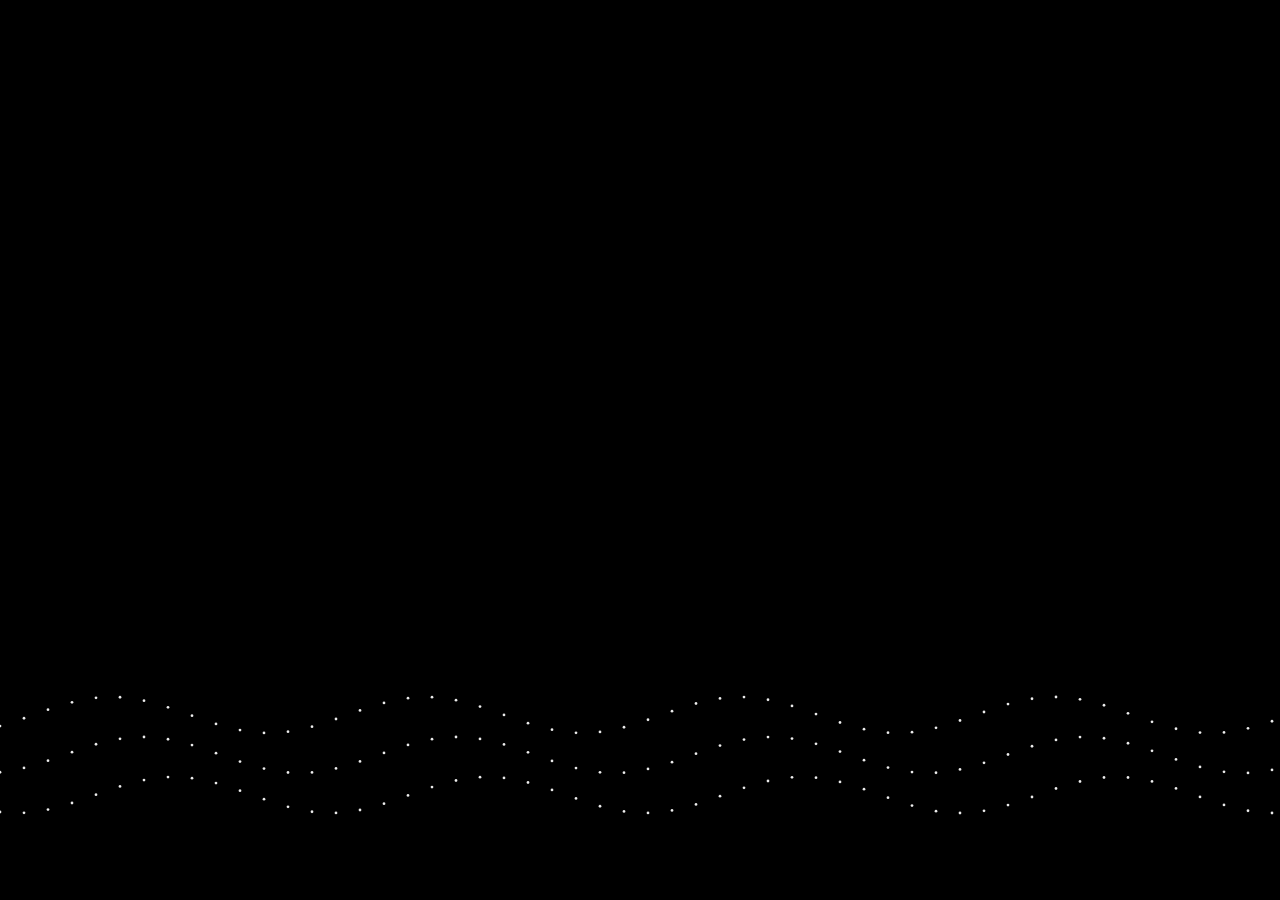
<file: 1index.html>
<!DOCTYPE html>
<html lang="en" data-theme="dark">
<head>
    <meta charset="UTF-8" />
    <title>Dot Waves Lake Test</title>
    <style>
        body {
          margin: 0;
          background: #000; /* dark background for contrast */
        }
        /* Dot Waves Canvas — holographic lake effect */
        #waveCanvas {
          position: fixed;
          bottom: 0;
          left: 0;
          width: 100vw;
          height: 50vh;       /* half the page height */
          z-index: 1;         /* above particle canvas if you add one */
          pointer-events: none;
          background: transparent;
        }
    </style>
</head>
<body>
<!-- Premium holographic dot waves lake -->
<canvas id="waveCanvas"></canvas>

<script>
    document.addEventListener("DOMContentLoaded", () => {
      const waveCanvas = document.getElementById("waveCanvas");
      const ctx = waveCanvas.getContext("2d");

      function resizeCanvas() {
        waveCanvas.width = window.innerWidth;
        waveCanvas.height = window.innerHeight * 0.5; // half page height
      }
      resizeCanvas();
      window.addEventListener("resize", resizeCanvas);

      let t = 0;
      let scrollSpeed = 0;
      let lastScrollY = window.scrollY;
      let mouseX = window.innerWidth / 2;

      // Track scroll speed
      window.addEventListener("scroll", () => {
        const dy = Math.abs(window.scrollY - lastScrollY);
        scrollSpeed = Math.min(40, dy);
        lastScrollY = window.scrollY;
      });

      // Track mouse position
      window.addEventListener("mousemove", (e) => {
        mouseX = e.clientX;
      });

      function drawDotWaves() {
        ctx.clearRect(0, 0, waveCanvas.width, waveCanvas.height);

        // Dark/light mode detection
        const theme = document.documentElement.getAttribute("data-theme");
        const baseColor = theme === "dark" ? "#ffffff" : "#000000";

        const spacing = 24;
        const baseAmplitude = 18;
        const frequency = 0.02;
        const dotRadius = 1.4;

        const amplitudeBoost = scrollSpeed * 0.5 + (mouseX / window.innerWidth) * 10;
        const amplitude = baseAmplitude + amplitudeBoost;

        const layers = [
          { offset: 40, speed: 0.04 },
          { offset: 80, speed: 0.03 },
          { offset: 120, speed: 0.02 }
        ];

        layers.forEach(({ offset, speed }) => {
          for (let x = 0; x < waveCanvas.width; x += spacing) {
            const y = waveCanvas.height / 2 + offset + Math.sin(x * frequency + t * speed) * amplitude;

            // Glow effect
            const glow = ctx.createRadialGradient(x, y, 0, x, y, dotRadius * 6);
            glow.addColorStop(0, baseColor);
            glow.addColorStop(1, theme === "dark" ? "rgba(255,255,255,0)" : "rgba(0,0,0,0)");
            ctx.fillStyle = glow;

            ctx.beginPath();
            ctx.arc(x, y, dotRadius, 0, Math.PI * 2);
            ctx.fill();
          }
        });

        scrollSpeed *= 0.9;
        t += 1;
        requestAnimationFrame(drawDotWaves);
      }

      drawDotWaves();
    });
</script>
</body>
</file>
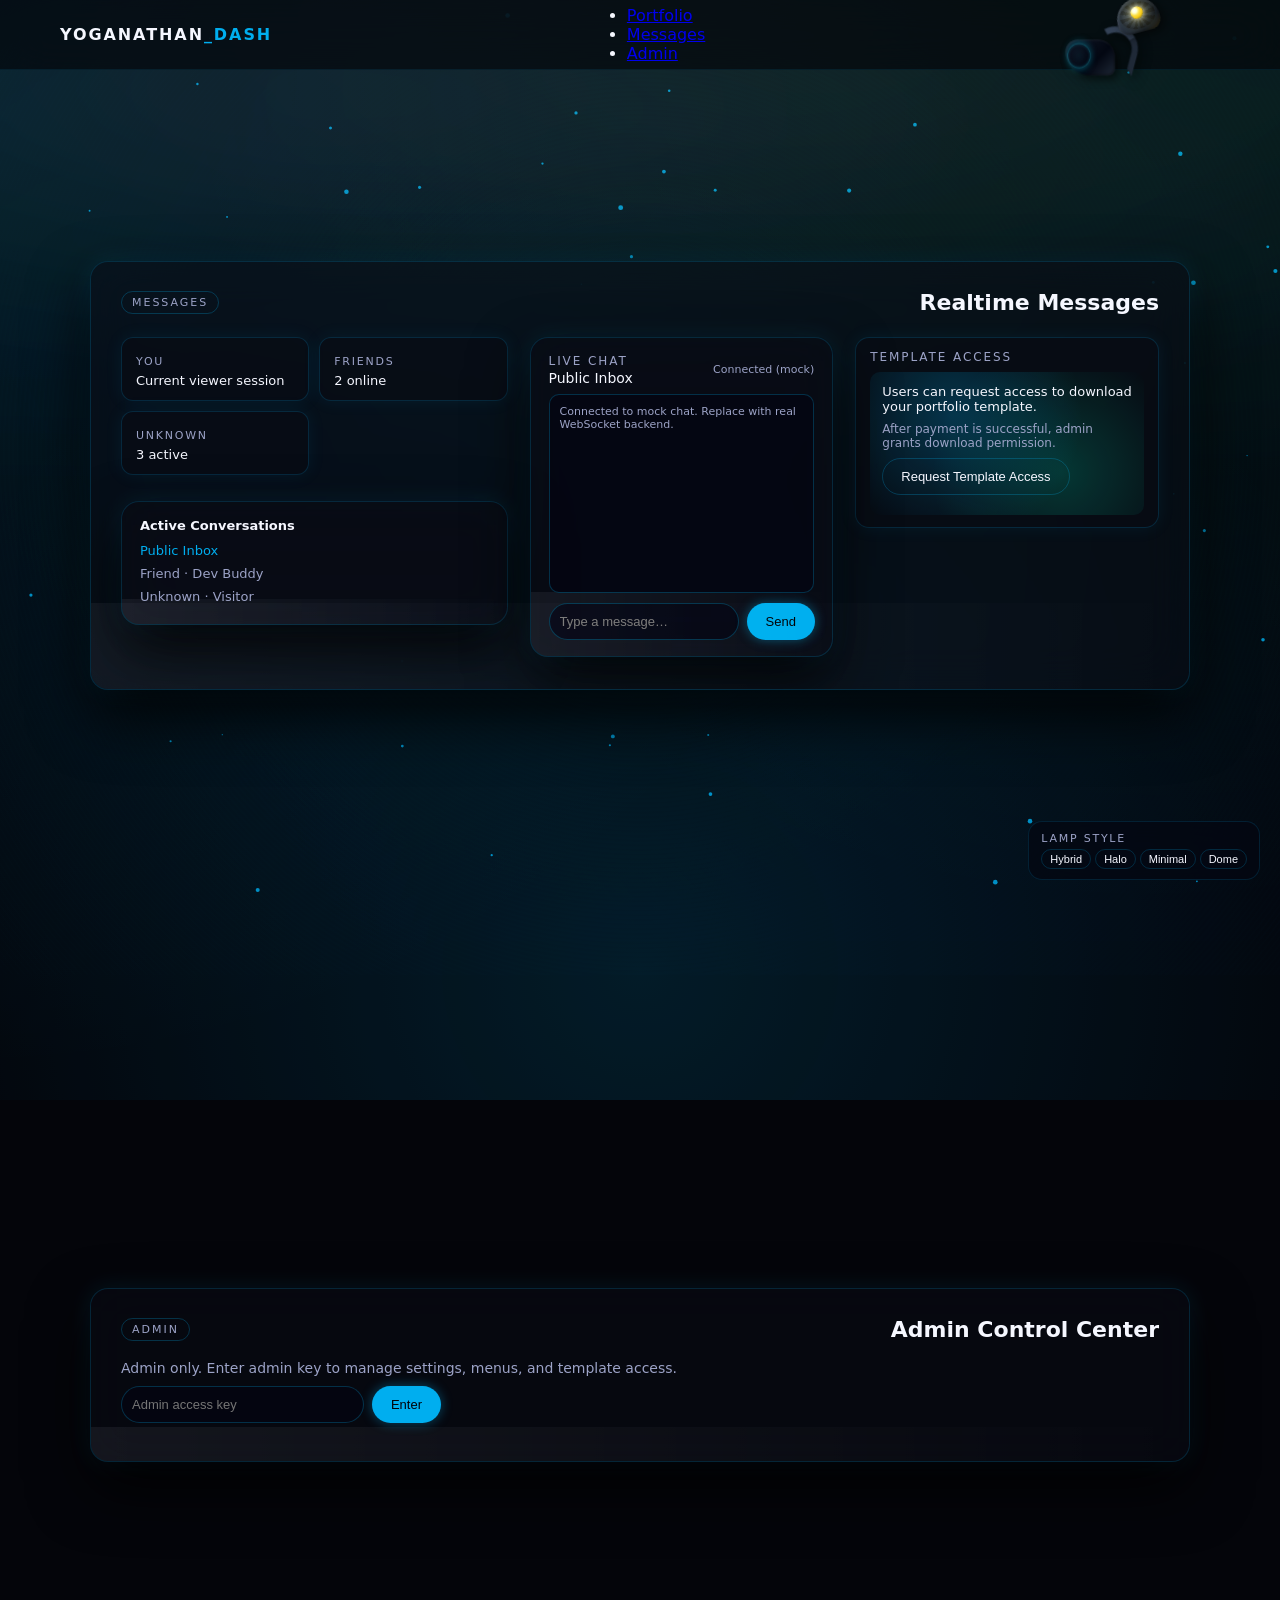
<file: dashboard.html>
<!DOCTYPE html>
<html lang="en" data-theme="dark" data-lamp-style="hybrid">
<head>
    <meta charset="UTF-8" />
    <title>Yoganathan | Dashboard</title>
    <link rel="stylesheet" href="style.css" />
</head>
<body>
<!-- Reuse background + water + particles -->
<canvas id="particle-canvas"></canvas>
<div class="bg-waves"></div>
<div class="water-surface water-surface-main"></div>
<div class="water-surface water-surface-deep"></div>
<div class="cursor-ripple"></div>

<!-- Top nav (simple) -->
<header class="top-nav">
    <div class="brand">YOGANATHAN<span>_DASH</span></div>
    <nav>
        <ul>
            <li><a href="index.html" class="nav-link" id="goPortfolio">Portfolio</a></li>
            <li><a href="#messages" class="nav-link active">Messages</a></li>
            <li><a href="#admin" class="nav-link">Admin</a></li>
        </ul>
    </nav>

    <!-- Same lamp theme toggle -->
    <div class="lamp-toggle" id="lampToggle">
        <div class="lamp-base"></div>
        <div class="lamp-neck"></div>
        <div class="lamp-head">
            <div class="lamp-bulb"></div>
            <div class="lamp-halo"></div>
        </div>
        <div class="lamp-light-cone"></div>
    </div>
</header>

<!-- Control dock reused -->
<div class="control-dock">
    <div class="control-group">
        <span class="control-label">Lamp Style</span>
        <div class="control-buttons">
            <button class="control-btn" data-style="hybrid">Hybrid</button>
            <button class="control-btn" data-style="halo">Halo</button>
            <button class="control-btn" data-style="minimal">Minimal</button>
            <button class="control-btn" data-style="dome">Dome</button>
        </div>
    </div>
</div>

<main>
    <!-- MESSAGES SECTION (user + friends + unknown) -->
    <section id="messages" class="section">
        <div class="panel section-panel">
            <div class="section-header">
                <div class="section-pill">MESSAGES</div>
                <h2>Realtime Messages</h2>
            </div>

            <div class="contact-layout">
                <!-- Left: conversations list -->
                <div class="contact-side">
                    <div class="contact-grid">
                        <div class="contact-item hover-tilt">
                            <span class="label">You</span>
                            <span class="value">Current viewer session</span>
                        </div>
                        <div class="contact-item hover-tilt">
                            <span class="label">Friends</span>
                            <span class="value" id="friendsCount">0 online</span>
                        </div>
                        <div class="contact-item hover-tilt">
                            <span class="label">Unknown</span>
                            <span class="value" id="unknownCount">0 active</span>
                        </div>
                    </div>

                    <div class="panel small" style="margin-top:12px;">
                        <h3>Active Conversations</h3>
                        <ul id="conversationList" style="margin-top:6px;font-size:13px;color:var(--text-muted);list-style:none;"></ul>
                    </div>
                </div>

                <!-- Center: chat window -->
                <div class="panel" style="padding:16px 18px; display:flex; flex-direction:column; min-height:320px;">
                    <div style="display:flex; justify-content:space-between; align-items:center; margin-bottom:8px;">
                        <div>
                            <div style="font-size:12px; text-transform:uppercase; letter-spacing:0.16em; color:var(--text-muted);">
                                Live Chat
                            </div>
                            <div id="chatTargetLabel" style="font-size:14px; margin-top:2px;">
                                Public Inbox
                            </div>
                        </div>
                        <div style="font-size:11px; color:var(--text-muted);" id="connectionStatus">
                            Connecting…
                        </div>
                    </div>

                    <div id="chatMessages" style="
              flex:1;
              border-radius:10px;
              border:1px solid rgba(0,174,239,0.25);
              padding:10px;
              overflow-y:auto;
              font-size:13px;
              background:rgba(5,7,18,0.7);
            ">
                        <!-- messages injected here -->
                    </div>

                    <form id="chatForm" style="display:flex; gap:8px; margin-top:10px;">
                        <input
                                type="text"
                                id="chatInput"
                                placeholder="Type a message…"
                                style="
                  flex:1;
                  padding:8px 10px;
                  border-radius:999px;
                  border:1px solid rgba(0,174,239,0.25);
                  background:rgba(5,7,18,0.7);
                  color:var(--text-main);
                  font-size:13px;
                  outline:none;
                "
                        />
                        <button type="submit" class="btn primary" style="white-space:nowrap;">Send</button>
                    </form>
                </div>

                <!-- Right: template access info -->
                <div class="map-panel hover-tilt">
                    <div class="map-header">Template Access</div>
                    <div class="map-body" style="flex-direction:column; align-items:flex-start; padding:12px;">
                        <div style="font-size:13px; margin-bottom:8px;">
                            Users can request access to download your portfolio template.
                        </div>
                        <div style="font-size:12px; color:var(--text-muted); margin-bottom:8px;">
                            After payment is successful, admin grants download permission.
                        </div>
                        <button class="btn ghost" id="requestTemplateBtn">
                            Request Template Access
                        </button>
                        <div id="templateRequestStatus" style="margin-top:8px; font-size:12px; color:var(--text-muted);"></div>
                    </div>
                </div>
            </div>
        </div>
    </section>

    <!-- ADMIN SECTION (separate, you only) -->
    <section id="admin" class="section">
        <div class="panel section-panel">
            <div class="section-header">
                <div class="section-pill">ADMIN</div>
                <h2>Admin Control Center</h2>
            </div>

            <!-- Simple admin login gate (frontend only, backend must verify) -->
            <div id="adminLoginView">
                <p style="font-size:14px; color:var(--text-muted); margin-bottom:10px;">
                    Admin only. Enter admin key to manage settings, menus, and template access.
                </p>
                <form id="adminLoginForm" style="display:flex; gap:8px; max-width:320px;">
                    <input
                            type="password"
                            id="adminKey"
                            placeholder="Admin access key"
                            style="
                flex:1;
                padding:8px 10px;
                border-radius:999px;
                border:1px solid rgba(0,174,239,0.25);
                background:rgba(5,7,18,0.7);
                color:var(--text-main);
                font-size:13px;
                outline:none;
              "
                    />
                    <button type="submit" class="btn primary">Enter</button>
                </form>
                <div id="adminLoginError" style="margin-top:6px; font-size:12px; color:#f97373;"></div>
            </div>

            <!-- Admin dashboard (hidden until login) -->
            <div id="adminDashboard" style="display:none; margin-top:18px;">
                <div class="resume-grid">
                    <!-- Site style + menu control -->
                    <div class="resume-card">
                        <h3>Site Style & Menus</h3>
                        <p style="font-size:13px; color:var(--text-muted);">
                            Control theme, default lamp style, and main menu visibility.
                        </p>
                        <div style="margin-top:8px; font-size:13px;">
                            <label>
                                <input type="checkbox" id="toggleWaterEffects" />
                                Enable water surface effects
                            </label>
                        </div>
                        <div style="margin-top:8px; font-size:13px;">
                            <label for="defaultLampSelect">Default lamp style:</label>
                            <select id="defaultLampSelect" style="margin-left:4px; font-size:13px;">
                                <option value="hybrid">Hybrid</option>
                                <option value="halo">Halo</option>
                                <option value="minimal">Minimal</option>
                                <option value="dome">Dome</option>
                            </select>
                        </div>
                        <div style="margin-top:10px; font-size:12px; color:var(--text-muted);">
                            These settings should be saved via backend API and applied on all pages.
                        </div>
                    </div>

                    <!-- Template access approvals -->
                    <div class="resume-card">
                        <h3>Template Access Requests</h3>
                        <p style="font-size:13px; color:var(--text-muted);">
                            Approve or deny template download after payment confirmation.
                        </p>
                        <ul id="templateRequestsList" style="margin-top:8px; font-size:13px; list-style:none; padding-left:0;">
                            <!-- Requests injected here -->
                        </ul>
                    </div>

                    <!-- Connections overview -->
                    <div class="resume-card">
                        <h3>Connections</h3>
                        <p style="font-size:13px; color:var(--text-muted);">
                            Overview of friends, unknown users, and active sessions.
                        </p>
                        <div style="margin-top:8px; font-size:13px;">
                            <div>Friends online: <span id="adminFriendsOnline">0</span></div>
                            <div>Unknown active: <span id="adminUnknownActive">0</span></div>
                            <div>Total users: <span id="adminTotalUsers">0</span></div>
                        </div>
                    </div>

                    <!-- Messages monitor -->
                    <div class="resume-card">
                        <h3>Live Message Monitor</h3>
                        <p style="font-size:13px; color:var(--text-muted);">
                            View incoming messages in realtime (read-only view).
                        </p>
                        <div id="adminMessagesMonitor" style="
                margin-top:8px;
                max-height:200px;
                overflow-y:auto;
                font-size:12px;
                border-radius:10px;
                border:1px solid rgba(0,174,239,0.25);
                padding:8px;
                background:rgba(5,7,18,0.7);
              "></div>
                    </div>
                </div>
            </div>
        </div>
    </section>
</main>

<script src="script.js"></script>
<script src="dashboard.js"></script>
</body>
</html>
</file>
<file: style.css>
* {
  margin: 0;
  padding: 0;
  box-sizing: border-box;
}

/* THEME VARIABLES (dark/light) */
:root {
  --bg: #04050a;
  --panel: rgba(10, 12, 20, 0.55);
  --border: rgba(0, 174, 239, 0.18);
  --accent: #00aeef;
  --accent-soft: #7fd8ff;
  --text-main: #f5f7ff;
  --text-muted: #9ca3c7;
  --shadow-soft: 0 25px 60px rgba(0, 0, 0, 0.85);
  --wave1: rgba(0, 174, 239, 0.18);
  --wave2: rgba(0, 255, 200, 0.12);
  --particle-color: rgba(0, 174, 239, 0.8);
  --reflect-intensity: 0.25;
  --reflect-angle: 0deg;
}

html[data-theme="light"] {
  --bg: #f4f6fb;
  --panel: rgba(255, 255, 255, 0.8);
  --border: rgba(0, 0, 0, 0.06);
  --accent: #0077cc;
  --accent-soft: #4fa8ff;
  --text-main: #111827;
  --text-muted: #4b5563;
  --shadow-soft: 0 18px 40px rgba(15, 23, 42, 0.18);
  --wave1: rgba(79, 172, 254, 0.25);
  --wave2: rgba(196, 224, 255, 0.4);
  --particle-color: rgba(0, 119, 204, 0.5);
  --reflect-intensity: 0.18;
}

body {
  font-family: system-ui, -apple-system, BlinkMacSystemFont, "Segoe UI", sans-serif;
  background: var(--bg);
  color: var(--text-main);
  min-height: 100vh;
  overflow-x: hidden;
  position: relative;
  scroll-behavior: smooth;
  cursor: pointer;
}

a, button, input, textarea, .panel, .project-card, .resume-card {
  cursor: auto;
}

/* =========================================
   CINEMATIC TOP CLOUDS / FOG
   ========================================= */
body::before, body::after {
  content: "";
  position: fixed;
  top: -15%;
  left: -20%;
  width: 140%;
  height: 60%;
  pointer-events: none;
  z-index: -2;
  filter: blur(60px);
  opacity: 0.65;
  mix-blend-mode: screen;
}

body::before {
  background:
    radial-gradient(ellipse at 30% 40%, rgba(255, 255, 255, 0.07) 0%, transparent 50%),
    radial-gradient(ellipse at 70% 60%, rgba(127, 216, 255, 0.04) 0%, transparent 60%);
  animation: cloudDrift Cinematic 80s ease-in-out infinite alternate;
}

body::after {
  background:
    radial-gradient(ellipse at 60% 30%, rgba(255, 255, 255, 0.05) 0%, transparent 55%),
    radial-gradient(ellipse at 20% 70%, rgba(0, 174, 239, 0.03) 0%, transparent 65%);
  animation: cloudDrift Cinematic 110s ease-in-out infinite alternate-reverse;
}

@keyframes cloudDrift Cinematic {
  0% { transform: translateX(0) translateY(0) scale(1); }
  50% { transform: translateX(-3%) translateY(2%) scale(1.05); }
  100% { transform: translateX(2%) translateY(-1%) scale(1); }
}

html[data-theme="light"] body::before,
html[data-theme="light"] body::after {
  opacity: 1.2;
  mix-blend-mode: normal;
  filter: blur(50px);
  background:
    radial-gradient(ellipse at center, rgba(255, 255, 255, 0.6) 0%, transparent 60%);
}

/* PARTICLE CANVAS */
#particle-canvas, #particlesCanvas {
  position: fixed;
  inset: 0;
  z-index: -4;
}

#particlesCanvas {
  z-index: -3;
}

/* GRADIENT WAVES - Ultra Slow Nature Cinematic Speed */
.bg-waves {
  position: fixed;
  inset: -200px;
  background:
    radial-gradient(circle at 10% 20%, var(--wave1), transparent 55%),
    radial-gradient(circle at 80% 10%, var(--wave2), transparent 55%),
    radial-gradient(circle at 50% 90%, var(--wave1), transparent 55%);
  opacity: 0.75;
  pointer-events: none;
  z-index: -4;
  animation: wavesMove 58s cubic-bezier(0.3, 0.1, 0.3, 1) infinite alternate;
}

@keyframes wavesMove {
  0% { transform: translate3d(0, 0, 0) scale(1) rotate(0deg); }
  100% { transform: translate3d(-30px, 15px, 0) scale(1.05) rotate(2deg); }
}

#waveCanvas {
  position: fixed;
  top: 0;
  left: 0;
  width: 100%;
  height: 100%;
  z-index: -2;
  pointer-events: none;
}

/* WATER SURFACE LAYERS */
.water-surface {
  position: fixed;
  inset: 0;
  pointer-events: none;
  mix-blend-mode: soft-light;
}

.water-surface-main {
  z-index: -3;
  background:
    radial-gradient(circle at 20% 10%, rgba(255, 255, 255, 0.04), transparent 60%),
    radial-gradient(circle at 80% 90%, rgba(0, 174, 239, 0.12), transparent 60%),
    repeating-radial-gradient(circle at 50% 50%, rgba(255, 255, 255, 0.05), rgba(255, 255, 255, 0.05) 1px, transparent 2px, transparent 4px);
  opacity: 0.4;
}

.water-surface-deep {
  z-index: -2;
  background:
    radial-gradient(circle at 30% 30%, rgba(0, 255, 200, 0.15), transparent 65%),
    radial-gradient(circle at 70% 70%, rgba(0, 174, 239, 0.18), transparent 65%);
  opacity: 0.2;
}

/* CURSOR RIPPLE */
.cursor-ripple {
  position: fixed;
  inset: 0;
  pointer-events: none;
  z-index: -1;
  background: radial-gradient(circle at var(--ripple-x, 50%) var(--ripple-y, 50%), rgba(255, 255, 255, 0.15), transparent 55%);
  opacity: 0;
  transition: opacity 0.4s ease;
}

.cursor {
  position: fixed;
  width: 18px;
  height: 18px;
  border-radius: 50%;
  background: var(--accent);
  pointer-events: none;
  mix-blend-mode: difference;
  z-index: 999;
  transform: translate(-50%, -50%);
  transition: transform .08s linear;
}

/* NAV */
.top-nav {
  position: fixed;
  top: 0;
  left: 0;
  right: 0;
  height: 70px;
  padding: 0 60px;
  display: flex;
  align-items: center;
  justify-content: space-between;
  background: rgba(4, 5, 10, 0.65);
  backdrop-filter: blur(24px);
  border-bottom: 1px solid rgba(0, 174, 239, 0.1);
  z-index: 100;
  transition: opacity 0.8s cubic-bezier(0.4, 0, 0.2, 1);
}

html[data-theme="light"] .top-nav {
  background: rgba(244, 246, 251, 0.85);
  border-bottom-color: rgba(0, 0, 0, 0.05);
}

.brand {
  font-weight: 600;
  letter-spacing: 0.12em;
  font-size: 16px;
  text-transform: uppercase;
}

.brand span { color: var(--accent); }

.nav-center {
  position: absolute;
  left: 50%;
  transform: translateX(-50%);
}

.nav-center ul {
  display: flex;
  gap: 28px;
  list-style: none;
  position: relative;
}

.nav-center a {
  text-decoration: none;
  font-size: 14px;
  color: var(--text-muted);
  padding: 6px 2px;
  position: relative;
  transition: .25s;
}

.nav-center a:hover { color: var(--text-main); }
.nav-center a.active { color: var(--accent); }

.nav-indicator {
  position: absolute;
  bottom: -4px;
  height: 2px;
  width: 40px;
  background: var(--accent);
  border-radius: 4px;
  transition: left .45s cubic-bezier(0.16, 1, 0.3, 1), width .45s cubic-bezier(0.16, 1, 0.3, 1);
}

/* CONTROL DOCK */
.control-dock {
  position: fixed;
  right: 20px;
  bottom: 20px;
  z-index: 90;
  display: flex;
  flex-direction: column;
  gap: 8px;
  padding: 10px 12px;
  border-radius: 14px;
  background: rgba(5, 7, 18, 0.75);
  border: 1px solid rgba(0, 174, 239, 0.15);
  backdrop-filter: blur(24px);
  font-size: 11px;
  transition: opacity 0.8s cubic-bezier(0.4, 0, 0.2, 1);
}

html[data-theme="light"] .control-dock {
  background: rgba(244, 246, 251, 0.85);
  border-color: rgba(0, 0, 0, 0.06);
}

.control-group { display: flex; flex-direction: column; gap: 4px; }
.control-label { text-transform: uppercase; letter-spacing: 0.16em; color: var(--text-muted); }
.control-buttons { display: flex; flex-wrap: wrap; gap: 4px; }

.control-btn {
  border-radius: 999px;
  border: 1px solid rgba(0, 174, 239, 0.2);
  background: transparent;
  color: var(--text-main);
  padding: 3px 8px;
  font-size: 11px;
  cursor: pointer;
  transition: 0.25s ease;
}

html[data-theme="light"] .control-btn { border-color: rgba(0, 0, 0, 0.08); }
.control-btn:hover { border-color: var(--accent); color: var(--accent); }
.control-btn.active { background: var(--accent); color: #020308; border-color: transparent; }

/* =========================================
   UNIVERSAL LAMP CONTAINER
   ========================================= */
.lamp-toggle {
  position: relative;
  width: 110px;
  height: 90px;
  cursor: pointer;
  display: flex;
  align-items: flex-end;
  justify-content: flex-start;
  transform: scale(0.9);
  margin-right: 50px; /* Shifted left */
}

/* Universal transition smoothing for morphing between styles */
.lamp-base, .lamp-neck, .lamp-head, .lamp-bulb, .lamp-halo, .lamp-light-cone {
  transition: all 0.75s cubic-bezier(0.25, 1, 0.3, 1);
}

/* =========================================
   STYLE 1: HYBRID (Sci-Fi Pod Default)
   ========================================= */
.lamp-base {
  position: absolute;
  bottom: 0; left: 0;
  width: 55px; height: 40px;
  border-radius: 18px 25px 10px 35px;
  background: linear-gradient(135deg, #111827 0%, #030712 60%, #1f2937 100%);
  box-shadow: inset 1px 1px 3px rgba(255,255,255,0.1), inset -1px -1px 3px rgba(0,0,0,0.5), 4px 4px 10px rgba(0,0,0,0.6);
  z-index: 5;
}
.lamp-base::before {
  content: ""; position: absolute; top: 4px; left: -2px; width: 32px; height: 26px; border-radius: 50%;
  border: 1px solid rgba(34, 211, 238, 0.3); background: radial-gradient(circle, rgba(34, 211, 238, 0.05) 0%, transparent 60%);
  box-shadow: 0 0 10px rgba(6, 182, 212, 0.5), inset 0 0 4px rgba(6, 182, 212, 0.3); transform: rotateY(40deg); opacity: 1; transition: 0.5s;
}
.lamp-neck {
  position: absolute; bottom: 12px; left: 25px; width: 50px; height: 50px; border-radius: 50px 50px 0 0;
  border: 7px solid #334155; border-color: #334155 #1f2937 transparent transparent;
  transform-origin: bottom left; transform: rotate(15deg); filter: drop-shadow(4px 4px 6px rgba(0,0,0,0.6)); z-index: 4; background: transparent;
}
.lamp-head {
  position: absolute; bottom: 48px; left: 56px; width: 48px; height: 38px;
  background: linear-gradient(135deg, #334155 0%, #1f2937 60%, #030712 100%); border-radius: 40px 40px 20px 20px;
  box-shadow: inset 1px 1px 3px rgba(255,255,255,0.1), inset -1px -1px 3px rgba(0,0,0,0.5), 4px 4px 12px rgba(0,0,0,0.6);
  z-index: 6; transform: rotate(-15deg); display: flex; justify-content: center; align-items: flex-start; padding-top: 4px; overflow: hidden;
  border-bottom: none;
}
.lamp-head::before {
  content: ""; position: absolute; top: 4px; width: 40px; height: 30px; border-radius: 50%;
  background: radial-gradient(ellipse at center, rgba(253, 224, 71, 1) 0%, rgba(250, 204, 21, 0.7) 30%, transparent 70%);
  box-shadow: inset 0 0 10px rgba(0,0,0,0.8); background-image: repeating-conic-gradient(from 0deg, rgba(255,255,255,0.4) 0deg 15deg, transparent 15deg 30deg);
  mix-blend-mode: overlay; opacity: 1; transition: 0.5s;
}
.lamp-bulb {
  position: relative; top: 5px; width: 14px; height: 14px; border-radius: 50%; left: 0;
  background: radial-gradient(circle at 35% 30%, #ffffff 0%, #ffffd2 20%, #fde047 40%, #facc15 60%, rgba(250,204,21,0.5) 80%, rgba(0,0,0,0.1) 100%);
  box-shadow: 0 0 6px rgba(255,255,220,1), 0 0 18px rgba(250,204,21,0.8), 0 0 40px rgba(250,204,21,0.4); z-index: 20;
  animation: bulbGlowSciFi 4s cubic-bezier(0.4, 0, 0.2, 1) infinite;
}
.lamp-halo {
  position: absolute; width: 60px; height: 60px; border-radius: 50%;
  background: radial-gradient(circle, rgba(250,204,21,0.25) 0%, transparent 70%); mix-blend-mode: screen; pointer-events: none; z-index: 25;
  top: 50%; left: 50%; transform: translate(-50%, -50%); opacity: 0;
}
.lamp-light-cone {
  position: absolute; bottom: -60px; left: 10px; width: 160px; height: 160px;
  background: radial-gradient(ellipse at top, rgba(250, 204, 21, 0.15), transparent 65%); transform: rotate(-15deg);
  pointer-events: none; filter: blur(8px); z-index: 1; opacity: 0; mix-blend-mode: screen;
}
.lamp-toggle.active .lamp-halo, .lamp-toggle.active .lamp-light-cone { opacity: 1; }

@keyframes bulbGlowSciFi {
  0%, 100% { box-shadow: 0 0 6px rgba(255,255,220,1), 0 0 18px rgba(250,204,21,0.8), 0 0 40px rgba(250,204,21,0.4); }
  50% { box-shadow: 0 0 12px rgba(255,255,255,1), 0 0 25px rgba(250,204,21,1), 0 0 60px rgba(250,204,21,0.6), 0 0 100px rgba(250,204,21,0.2); }
}

/* Interactions */
.lamp-toggle.lamp-anim .lamp-neck { animation: neckBounceSciFi 0.6s cubic-bezier(0.175, 0.885, 0.32, 1.275); }
.lamp-toggle.lamp-anim .lamp-head { animation: headTiltSciFi 0.6s cubic-bezier(0.175, 0.885, 0.32, 1.275); }
.lamp-toggle:hover .lamp-head { transform: rotate(-28deg); }

@keyframes neckBounceSciFi { 0% { transform: rotate(15deg); } 40% { transform: rotate(22deg); } 75% { transform: rotate(13deg); } 100% { transform: rotate(15deg); } }
@keyframes headTiltSciFi { 0% { transform: rotate(-15deg); } 40% { transform: rotate(-5deg); } 75% { transform: rotate(-22deg); } 100% { transform: rotate(-15deg); } }


/* =========================================
   STYLE 2: HALO (Ethereal Floating Ring)
   ========================================= */
html[data-lamp-style="halo"] .lamp-base { opacity: 0; transform: translateY(20px) scale(0.5); }
html[data-lamp-style="halo"] .lamp-base::before { opacity: 0; }
html[data-lamp-style="halo"] .lamp-neck { opacity: 0; transform: translateY(20px); }
html[data-lamp-style="halo"] .lamp-head {
  width: 70px; height: 20px;
  background: transparent;
  border: 3px solid rgba(255, 255, 255, 0.9);
  border-radius: 50%;
  transform: rotateX(65deg) translateY(-80px) translateX(-20px);
  box-shadow: 0 0 25px #0ea5e9, inset 0 0 20px #0ea5e9;
  left: 30px; bottom: 40px;
  animation: floatHalo 4s ease-in-out infinite;
  padding: 0;
}
html[data-lamp-style="halo"] .lamp-head::before { opacity: 0; }
html[data-lamp-style="halo"] .lamp-bulb { opacity: 0; }
html[data-lamp-style="halo"] .lamp-halo {
  background: radial-gradient(circle, rgba(14, 165, 233, 0.4) 0%, transparent 70%);
  width: 120px; height: 120px; transform: translate(-40%, -100%) rotateX(60deg);
}
html[data-lamp-style="halo"] .lamp-light-cone {
  width: 250px; height: 250px; left: -60px; bottom: -120px;
  background: radial-gradient(ellipse at top, rgba(14, 165, 233, 0.25), transparent 60%);
  transform: rotate(0deg); filter: blur(12px);
}
@keyframes floatHalo {
  0%, 100% { transform: rotateX(65deg) translateY(-80px) translateX(-20px); }
  50% { transform: rotateX(65deg) translateY(-90px) translateX(-20px); box-shadow: 0 0 35px #38bdf8, inset 0 0 25px #38bdf8; }
}


/* =========================================
   STYLE 3: MINIMAL (Zen Arc / Laser)
   ========================================= */
html[data-lamp-style="minimal"] .lamp-base { opacity: 0; transform: scale(0.1); }
html[data-lamp-style="minimal"] .lamp-base::before { opacity: 0; }
html[data-lamp-style="minimal"] .lamp-neck {
  width: 90px; height: 90px;
  border-width: 2px;
  border-color: #9ca3af transparent transparent transparent;
  border-radius: 50%;
  transform: rotate(-45deg);
  left: 0px; bottom: 0px;
  filter: none;
}
html[data-lamp-style="minimal"] .lamp-head {
  width: 30px; height: 4px;
  background: #e2e8f0;
  border-radius: 4px;
  transform: rotate(-25deg);
  left: 70px; bottom: 70px;
  box-shadow: 0 0 10px rgba(255,255,255,0.2);
  padding: 0; align-items: flex-end;
}
html[data-lamp-style="minimal"] .lamp-head::before { opacity: 0; }
html[data-lamp-style="minimal"] .lamp-bulb {
  width: 8px; height: 2px;
  background: #ffffff;
  border-radius: 0; top: 0; left: 0;
  box-shadow: 0 5px 20px rgba(255,255,255,1);
  animation: none;
}
html[data-lamp-style="minimal"] .lamp-halo { opacity: 0; }
html[data-lamp-style="minimal"] .lamp-light-cone {
  width: 40px; height: 200px;
  background: linear-gradient(to bottom, rgba(255,255,255,0.15), transparent);
  transform: rotate(-25deg) skewX(-5deg);
  left: 65px; bottom: -110px;
  filter: blur(3px);
}


/* =========================================
   STYLE 4: DOME (Heavy Retro-Industrial)
   ========================================= */
html[data-lamp-style="dome"] .lamp-base {
  width: 50px; height: 14px;
  background: #475569;
  border-radius: 6px 6px 0 0;
  box-shadow: inset 0 2px 4px rgba(255,255,255,0.1), 0 4px 8px rgba(0,0,0,0.8);
  transform: none; left: 10px; bottom: 0;
}
html[data-lamp-style="dome"] .lamp-base::before { opacity: 0; }
html[data-lamp-style="dome"] .lamp-neck {
  width: 14px; height: 50px;
  background: linear-gradient(to right, #64748b, #334155, #64748b);
  border: none; border-radius: 2px;
  transform: rotate(-10deg); left: 30px; bottom: 12px; filter: none;
}
html[data-lamp-style="dome"] .lamp-head {
  width: 65px; height: 40px;
  background: linear-gradient(135deg, #475569 0%, #1e293b 100%);
  border-radius: 35px 35px 4px 4px;
  border-bottom: 5px solid #fbbf24;
  left: 12px; bottom: 50px; transform: rotate(-10deg);
  box-shadow: 0 5px 15px rgba(0,0,0,0.8); padding: 0;
}
html[data-lamp-style="dome"] .lamp-head::before { opacity: 0; }
html[data-lamp-style="dome"] .lamp-bulb {
  width: 24px; height: 24px;
  background: #fde047; border-radius: 50%;
  box-shadow: 0 0 30px #f59e0b, 0 0 60px #d97706;
  top: 18px; left: 0px;
  animation: none;
}
html[data-lamp-style="dome"] .lamp-halo {
  background: radial-gradient(circle, rgba(245, 158, 11, 0.4) 0%, transparent 70%);
  width: 80px; height: 80px; top: 60%; left: 35%;
}
html[data-lamp-style="dome"] .lamp-light-cone {
  width: 200px; height: 180px; left: -45px; bottom: -100px;
  background: radial-gradient(ellipse at top, rgba(245, 158, 11, 0.35), transparent 60%);
  transform: rotate(-10deg); filter: blur(6px);
}

/* =========================================
   LAYOUT & REMAINING UI (Untouched)
   ========================================= */

.section {
  min-height: 100vh;
  padding: 110px 60px 60px;
  display: flex;
  align-items: center;
  justify-content: center;
}

.panel {
  position: relative;
  background: var(--panel);
  border-radius: 18px;
  border: 1px solid var(--border);
  box-shadow: var(--shadow-soft), 0 0 25px rgba(0, 174, 239, 0.12);
  backdrop-filter: blur(22px);
  overflow: hidden;
}

.panel::after {
  content: "";
  position: absolute;
  inset: auto 0 -40%;
  height: 60%;
  background: linear-gradient(var(--reflect-angle), rgba(255, 255, 255, 0.18), transparent);
  opacity: var(--reflect-intensity);
  mix-blend-mode: soft-light;
  pointer-events: none;
}

html[data-theme="light"] .panel { box-shadow: var(--shadow-soft); }

.hero-section {
  display: grid;
  grid-template-columns: minmax(0, 2.2fr) minmax(0, 1.4fr);
  gap: 32px;
}

.hero-panel { padding: 32px 32px 36px; }

.hero-tag {
  display: inline-flex;
  padding: 4px 10px;
  border-radius: 999px;
  border: 1px solid rgba(0, 174, 239, 0.25);
  font-size: 11px;
  letter-spacing: 0.16em;
  text-transform: uppercase;
  color: var(--text-muted);
  margin-bottom: 18px;
}

html[data-theme="light"] .hero-tag { border-color: rgba(0, 0, 0, 0.08); }

.hero-title { font-size: 32px; line-height: 1.3; margin-bottom: 14px; }
.hero-title span { color: var(--accent); }
.hero-sub { font-size: 14px; color: var(--text-muted); margin-bottom: 24px; }

.hero-actions { display: flex; gap: 12px; }

.btn {
  padding: 10px 18px;
  border-radius: 999px;
  font-size: 13px;
  border: 1px solid transparent;
  text-decoration: none;
  display: inline-flex;
  align-items: center;
  justify-content: center;
  transition: 0.2s ease;
}

.btn.primary {
  background: var(--accent);
  color: #020308;
  box-shadow: 0 0 12px rgba(0, 174, 239, 0.4);
}

html[data-theme="light"] .btn.primary { box-shadow: 0 8px 18px rgba(15, 23, 42, 0.18); }
.btn.primary:hover { transform: translateY(-1px); box-shadow: 0 0 18px rgba(0, 174, 239, 0.6); }

.btn.ghost {
  background: transparent;
  color: var(--text-main);
  border-color: rgba(0, 174, 239, 0.25);
}

html[data-theme="light"] .btn.ghost { border-color: rgba(0, 0, 0, 0.08); }
.btn.ghost:hover { border-color: var(--accent); color: var(--accent); }

.side-panels { display: flex; flex-direction: column; gap: 16px; }
.panel.small { padding: 16px 18px; font-size: 13px; }
.panel.small h3 { font-size: 13px; margin-bottom: 6px; }
.panel.small p { color: var(--text-muted); }

.float { animation: float 10s ease-in-out infinite; }
.delay-1 { animation-delay: 1.2s; }
.delay-2 { animation-delay: 2.4s; }
.delay-3 { animation-delay: 3.6s; }

@keyframes float {
  0%, 100% { transform: translateY(0px); }
  50% { transform: translateY(-10px); }
}

.section-panel {
  max-width: 1100px;
  width: 100%;
  padding: 28px 30px 32px;
}

.section-header {
  display: flex;
  align-items: center;
  justify-content: space-between;
  margin-bottom: 18px;
  gap: 16px;
}

.section-header h2 { font-size: 22px; }

.section-pill {
  font-size: 11px;
  letter-spacing: 0.18em;
  text-transform: uppercase;
  padding: 4px 10px;
  border-radius: 999px;
  border: 1px solid rgba(0, 174, 239, 0.25);
  color: var(--text-muted);
}

html[data-theme="light"] .section-pill { border-color: rgba(0, 0, 0, 0.08); }
.section-panel p { font-size: 14px; color: var(--text-muted); margin-bottom: 10px; }

.resume-grid {
  display: grid;
  grid-template-columns: repeat(auto-fit, minmax(260px, 1fr));
  gap: 18px;
  margin-top: 18px;
}

.resume-card {
  background: rgba(10, 12, 20, 0.65);
  border-radius: 14px;
  border: 1px solid rgba(0, 174, 239, 0.18);
  padding: 16px 18px;
  box-shadow: 0 0 18px rgba(0, 174, 239, 0.08);
}

html[data-theme="light"] .resume-card {
  background: rgba(255, 255, 255, 0.9);
  border-color: rgba(0, 0, 0, 0.06);
  box-shadow: 0 10px 20px rgba(15, 23, 42, 0.12);
}

.resume-card h3 { font-size: 16px; margin-bottom: 8px; }
.resume-card h4 { font-size: 14px; margin-top: 10px; }
.resume-card .meta { font-size: 12px; color: var(--text-muted); margin-bottom: 4px; }
.resume-card ul { margin-left: 16px; margin-top: 6px; font-size: 13px; color: var(--text-muted); }
.resume-card li { margin-bottom: 4px; }

.cards-grid {
  display: grid;
  grid-template-columns: repeat(auto-fit, minmax(260px, 1fr));
  gap: 18px;
  margin-top: 12px;
}

.project-card {
  background: rgba(10, 12, 20, 0.65);
  border-radius: 14px;
  border: 1px solid rgba(0, 174, 239, 0.18);
  padding: 16px 18px;
  box-shadow: 0 0 18px rgba(0, 174, 239, 0.08);
}

html[data-theme="light"] .project-card {
  background: rgba(255, 255, 255, 0.9);
  border-color: rgba(0, 0, 0, 0.06);
  box-shadow: 0 10px 20px rgba(15, 23, 42, 0.12);
}

.project-card h3 { font-size: 15px; margin-bottom: 6px; }
.project-card p { font-size: 13px; color: var(--text-muted); margin-bottom: 10px; }

.tags { display: flex; flex-wrap: wrap; gap: 6px; }
.tags span {
  font-size: 11px;
  padding: 3px 8px;
  border-radius: 999px;
  border: 1px solid rgba(0, 174, 239, 0.25);
}

html[data-theme="light"] .tags span { border-color: rgba(0, 0, 0, 0.08); }

.contact-layout {
  display: grid;
  grid-template-columns: minmax(0, 1.4fr) minmax(0, 1.1fr) minmax(0, 1.1fr);
  gap: 22px;
  margin-top: 22px;
  align-items: start;
}

.contact-form { display: flex; flex-direction: column; gap: 14px; }
.field-group { position: relative; }

.field-group input, .field-group textarea {
  width: 100%;
  padding: 10px 12px;
  border-radius: 10px;
  border: 1px solid rgba(0, 174, 239, 0.25);
  background: rgba(5, 7, 18, 0.7);
  color: var(--text-main);
  font-size: 13px;
  outline: none;
  transition: 0.2s ease;
}

html[data-theme="light"] .field-group input, html[data-theme="light"] .field-group textarea {
  background: rgba(255, 255, 255, 0.9);
  border-color: rgba(0, 0, 0, 0.08);
  color: var(--text-main);
}

.field-group textarea { resize: vertical; }

.field-group label {
  position: absolute;
  left: 12px;
  top: 50%;
  transform: translateY(-50%);
  font-size: 12px;
  color: var(--text-muted);
  pointer-events: none;
  transition: 0.2s ease;
  background: transparent;
}

.field-group textarea + label { top: 14px; transform: none; }

.field-group input:not(:placeholder-shown) + label,
.field-group input:focus + label,
.field-group textarea:not(:placeholder-shown) + label,
.field-group textarea:focus + label {
  top: 4px;
  font-size: 10px;
  color: var(--accent-soft);
}

.error-msg { display: block; font-size: 11px; color: #f97373; margin-top: 2px; min-height: 14px; }
.send-btn { position: relative; overflow: hidden; }

.btn-ripple {
  position: absolute;
  width: 0;
  height: 0;
  border-radius: 50%;
  background: rgba(255, 255, 255, 0.5);
  transform: translate(-50%, -50%);
  pointer-events: none;
  opacity: 0;
}

.btn-check { margin-left: 8px; opacity: 0; transform: translateY(4px); transition: 0.2s ease; }
.contact-side { display: flex; flex-direction: column; gap: 14px; }
.contact-grid { display: grid; grid-template-columns: repeat(auto-fit, minmax(180px, 1fr)); gap: 10px; }

.contact-item {
  background: rgba(10, 12, 20, 0.65);
  border-radius: 12px;
  border: 1px solid rgba(0, 174, 239, 0.18);
  padding: 12px 14px;
  box-shadow: 0 0 18px rgba(0, 174, 239, 0.08);
}

html[data-theme="light"] .contact-item {
  background: rgba(255, 255, 255, 0.9);
  border-color: rgba(0, 0, 0, 0.06);
  box-shadow: 0 10px 20px rgba(15, 23, 42, 0.12);
}

.contact-item .label { font-size: 11px; text-transform: uppercase; letter-spacing: 0.16em; color: var(--text-muted); }
.contact-item .value { display: block; margin-top: 4px; font-size: 13px; }
.social-row { display: flex; flex-wrap: wrap; gap: 8px; }

.social-icon {
  font-size: 12px;
  padding: 6px 10px;
  border-radius: 999px;
  border: 1px solid rgba(0, 174, 239, 0.25);
  color: var(--text-main);
  text-decoration: none;
  transition: 0.2s ease;
}

html[data-theme="light"] .social-icon { border-color: rgba(0, 0, 0, 0.08); }
.social-icon:hover { border-color: var(--accent); color: var(--accent); }
.resume-download { align-self: flex-start; }

.map-panel {
  background: rgba(10, 12, 20, 0.65);
  border-radius: 14px;
  border: 1px solid rgba(0, 174, 239, 0.18);
  padding: 12px 14px;
  box-shadow: 0 0 18px rgba(0, 174, 239, 0.08);
  display: flex;
  flex-direction: column;
}

html[data-theme="light"] .map-panel {
  background: rgba(255, 255, 255, 0.9);
  border-color: rgba(0, 0, 0, 0.06);
  box-shadow: 0 10px 20px rgba(15, 23, 42, 0.12);
}

.map-header { font-size: 12px; text-transform: uppercase; letter-spacing: 0.16em; color: var(--text-muted); margin-bottom: 8px; }

.map-body {
  flex: 1;
  border-radius: 10px;
  overflow: hidden;
  background: radial-gradient(circle at 30% 30%, rgba(0, 174, 239, 0.25), transparent 60%),
              radial-gradient(circle at 70% 70%, rgba(0, 255, 200, 0.18), transparent 60%);
  display: flex;
  align-items: center;
  justify-content: center;
}

.map-placeholder { font-size: 13px; color: var(--text-main); }
.hover-tilt { transition: transform 0.2s ease, box-shadow 0.2s ease; }
.hover-tilt:hover { transform: translateY(-4px); }

.mode-toggle {
  position: fixed;
  top: 50%;
  right: -1%;
  transform: translateY(-50%);
  background: rgba(7, 1, 0, 0.8);
  border: 1px solid rgba(0, 174, 239, 0.25);
  border-radius: 12px 0 0 12px;
  padding: 10px 14px;
  display: flex;
  align-items: center;
  gap: 8px;
  color: #fff;
  font-size: 13px;
  z-index: 200;
  backdrop-filter: blur(12px);
  transition: .2s ease;
}

.mode-toggle:hover { background: rgba(0, 174, 239, 0.25); color: #fff; }
.mode-toggle .icon { font-size: 16px; color: var(--accent); }

.live-chat-btn {
  position: fixed;
  bottom: 20px;
  left: 20px;
  background: var(--accent);
  color: #020308;
  border-radius: 999px;
  padding: 10px 18px;
  font-size: 13px;
  font-weight: 500;
  z-index: 200;
  box-shadow: 0 0 12px rgba(0,174,239,0.5);
  transition: opacity 0.8s cubic-bezier(0.4, 0, 0.2, 1), transform 0.2s ease;
}
.live-chat-btn:hover { transform: translateY(-2px); box-shadow: 0 0 18px rgba(0,174,239,0.7); }

.glass-panel {
  background: rgba(255,255,255,.05);
  backdrop-filter: blur(20px) saturate(150%);
  border: 1px solid rgba(255,255,255,.08);
  box-shadow: 0 20px 40px rgba(0,0,0,.6), inset 0 0 20px rgba(255,255,255,.03);
  transition: .35s;
}

.glass-panel:hover {
  transform: translateY(-4px);
  box-shadow: 0 30px 60px rgba(0,0,0,.8), inset 0 0 30px rgba(255,255,255,.06);
}

.magnetic-btn {
  padding: 12px 22px;
  border-radius: 999px;
  border: 1px solid var(--accent);
  background: transparent;
  color: var(--text-main);
  position: relative;
  transition: opacity 0.8s cubic-bezier(0.4, 0, 0.2, 1), transform .2s ease;
}

/* ZEN MODE */
header, main, .control-dock, .live-chat-btn, .magnetic-btn {
  transition: opacity 0.8s cubic-bezier(0.4, 0, 0.2, 1);
}

body.zen-mode header,
body.zen-mode main,
body.zen-mode .control-dock,
body.zen-mode .live-chat-btn,
body.zen-mode .magnetic-btn {
  opacity: 0 !important;
  pointer-events: none !important;
}

/* Responsive */
@media (max-width: 1100px) {
  .contact-layout {
    grid-template-columns: minmax(0, 1.4fr) minmax(0, 1.4fr);
    grid-template-rows: auto auto;
  }
  .map-panel { grid-column: 1 / -1; }
}

@media (max-width: 900px) {
  .hero-section { grid-template-columns: 1fr; }
  .section { padding: 100px 20px 50px; }
  .top-nav { padding: 0 20px; }
  .contact-layout { grid-template-columns: 1fr; }
  .control-dock { right: 10px; bottom: 10px; }
}
/* --- USER / ADMIN TOGGLE --- */
.mode-toggle {
  position: fixed;
  top: 50%;
  right: 0.5%;
  transform: translateY(-50%);
  background: rgba(7, 1, 0, 0.8);
  border: 1px solid rgba(0, 174, 239, 0.25);
  border-radius: 12px 0 0 12px;
  padding: 10px 14px;
  display: flex;
  align-items: center;
  gap: 8px;
  cursor: pointer;
  color: #fff; /* Force text to always be white */
  font-size: 13px;
  z-index: 200;
  backdrop-filter: blur(12px);
  transition: .2s ease;
}

.mode-toggle:hover {
  background: rgba(0, 174, 239, 0.25);
  color: #fff; /* Keep text white even on hover */
}

.mode-toggle .icon {
  font-size: 16px;
  color: var(--accent); /* Accent color for icon */
}
</file>
